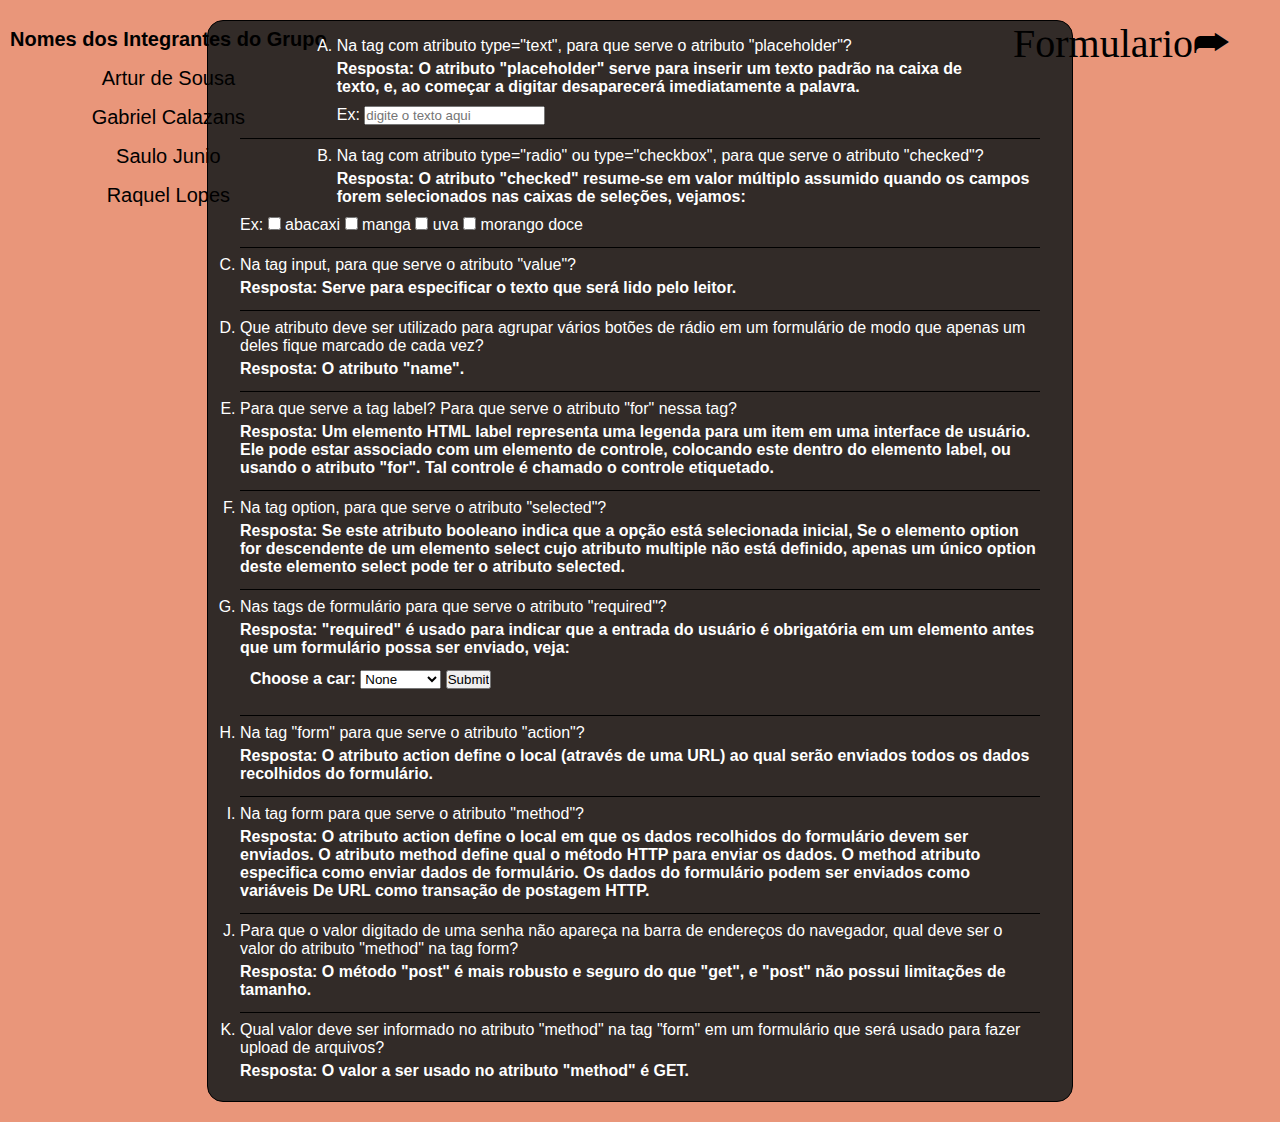
<file: index.html>
<!DOCTYPE html>
<html lang="pt-br">

<head>
    <meta charset="UTF-8">
    <meta http-equiv="X-UA-Compatible" content="IE=edge">
    <meta name="viewport" content="width=device-width, initial-scale=1.0">
    <title>Index</title>
    <link rel="stylesheet" href="style.css">
</head>

<body>
    <a href="formulario.html" class="direita">Formulario&#11179;</a>

    <ul type="none">
        <li><strong>Nomes dos Integrantes do Grupo</strong></li>
        <li>Artur de Sousa</li>
        <li>Gabriel Calazans</li>
        <li>Saulo Junio</li>  
        <li>Raquel Lopes</li>
    </ul>

    <ol type="A">
        <li class="bordaEmbaixo">
            Na tag com atributo type="text", para que serve o atributo "placeholder"?
            <p><strong>Resposta: O atributo "placeholder" serve para inserir um texto padrão na caixa de texto, e, ao
                    começar a digitar desaparecerá imediatamente a palavra.</strong></p>
            <p>Ex: <input type="text" name="minha_primeira_caixa_de_text" placeholder="digite o texto aqui"></p>
        </li>

        <li class="bordaEmbaixo">
            Na tag com atributo type="radio" ou type="checkbox", para que serve o atributo "checked"?
            <p><strong>Resposta: O atributo "checked" resume-se em valor múltiplo assumido quando os campos forem
                    selecionados nas caixas de seleções, vejamos:</strong></p>
            <p>
                Ex:
                <input type="checkbox" name="resposta" value="abacaxi"> abacaxi
                <input type="checkbox" name="resposta" value="manga"> manga
                <input type="checkbox" name="resposta" value="uva"> uva
                <input type="checkbox" name="resposta" value="morangoDoce"> morango doce
            </p>
        </li>

        <li class="bordaEmbaixo">
            Na tag input, para que serve o atributo "value"?
            <p><strong>Resposta: Serve para especificar o texto que será lido pelo leitor.</strong></p>
        </li>

        <li class="bordaEmbaixo">
            Que atributo deve ser utilizado para agrupar vários botões de rádio em um formulário de modo que apenas um
            deles fique marcado de cada vez?
            <p><strong>Resposta: O atributo "name".</strong></p>
        </li>

        <li class="bordaEmbaixo">
            Para que serve a tag label? Para que serve o atributo "for" nessa tag?
            <p><strong>Resposta: Um elemento HTML label representa uma legenda para um item em uma interface de usuário.
                    Ele pode estar associado com um elemento de controle, colocando este dentro do elemento label, ou
                    usando o atributo "for". Tal controle é chamado o controle etiquetado.</strong></p>
        </li>

        <li class="bordaEmbaixo">
            Na tag option, para que serve o atributo "selected"?
            <p><strong>Resposta: Se este atributo booleano indica que a opção está selecionada inicial, Se o elemento
                    option for descendente de um elemento select cujo atributo multiple não está definido, apenas um
                    único option deste elemento select pode ter o atributo selected.</strong></p>
        </li>

        <li class="bordaEmbaixo">
            Nas tags de formulário para que serve o atributo "required"?
            <p><strong>Resposta: "required" é usado para indicar que a entrada do usuário é obrigatória em um elemento antes que um formulário possa ser enviado, veja:</strong>
            <form action="">
                <label for="cars">Choose a car:
                    <select name="cars" id="cars" required>
                        <option value="">None</option>
                        <option value="volvo">Volvo</option>
                        <option value="saab">Saab</option>
                        <option value="mercedes">Mercedes</option>
                        <option value="audi">Audi</option>
                    </select>
                    <input type="submit" value="Submit">
                </label>
            </form></p>
        </li>

        <li class="bordaEmbaixo">
            Na tag "form" para que serve o atributo "action"?
            <p><strong>Resposta: O atributo action define o local (através de uma URL) ao qual serão enviados todos os
                    dados recolhidos do formulário.</strong></p>
        </li>

        <li class="bordaEmbaixo">
            Na tag form para que serve o atributo "method"?
            <p><strong>Resposta: O atributo action define o local em que os dados recolhidos do formulário devem ser enviados. O atributo method define qual o método HTTP para enviar os dados. O method atributo especifica como enviar dados de formulário. Os dados do formulário podem ser enviados como variáveis De URL como transação de postagem HTTP.</strong></p>
        </li>

        <li class="bordaEmbaixo">
            Para que o valor digitado de uma senha não apareça na barra de endereços do navegador, qual deve ser o valor do atributo "method" na tag form? 
            <p><strong>Resposta: O método "post" é mais robusto e seguro do que "get", e "post" não possui limitações de tamanho.</strong></p>
        </li>

        <li>
            Qual valor deve ser informado no atributo "method" na tag "form" em um formulário que será usado para fazer
            upload de arquivos?
            <p><strong>Resposta: O valor a ser usado no atributo "method" é GET.</strong></p>
        </li>
    </ol>

</body>

</html>
</file>
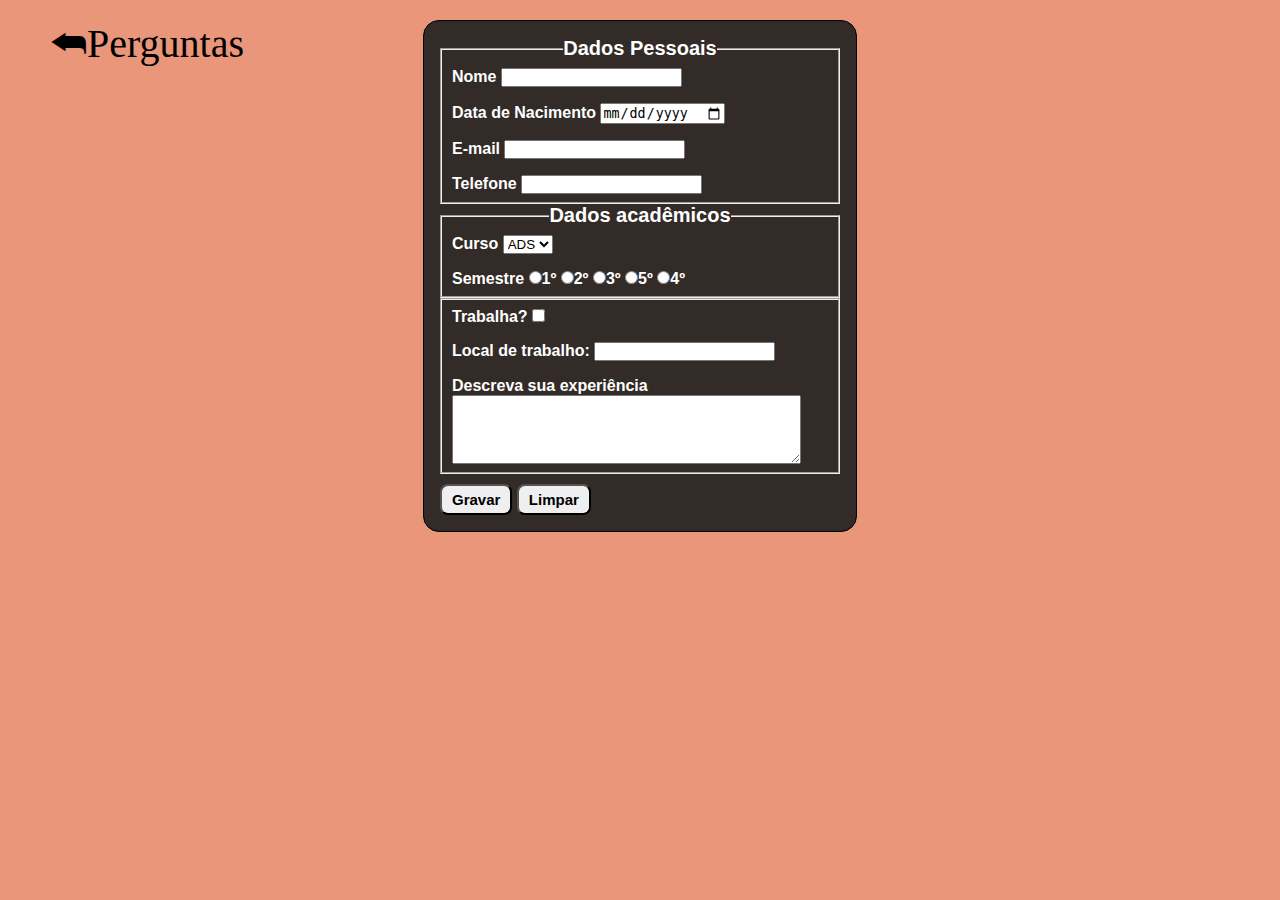
<file: formulario.html>
<!DOCTYPE html>
<html lang="pt-br">

<head>
    <meta charset="UTF-8">
    <meta http-equiv="X-UA-Compatible" content="IE=edge">
    <meta name="viewport" content="width=device-width, initial-scale=1.0">
    <title>Formulario</title>
    <link rel="stylesheet" href="style.css">
</head>

<body>
    <a href="index.html" class="esquerda">&#11178;Perguntas</a>
    <form action="" method="GET" class="formCss">
        <fieldset>
            <legend>Dados Pessoais</legend>

            <label for="Nome">Nome
            <input type="text" class="focus"></label>

            <label for="Data">Data de Nacimento
            <input type="date" nome="data_nascimento" id="data_nascimento" class="focus" required></label>

            <label for="E-mail">E-mail
            <input type="email" class="focus"></label>

            <label for="Telefone">Telefone
            <input type="tel" class="focus"></label>
        </fieldset>

        <fieldset>
            <legend>Dados acadêmicos</legend>
            <label for="id_gco">Curso
                <select class="focus">
                    <option>ADS</option>
                    <option>TSI</option>
                    <option>GTI</option>
                    <option>TBD</option>
                </select>
            </label>

            <label for="semestre">Semestre
                <input type="radio" name="semestre" required class="focus">1º
                <input type="radio" name="semestre" required class="focus">2º
                <input type="radio" name="semestre" required class="focus">3º
                <input type="radio" name="semestre" required class="focus">5º 
                <input type="radio" name="semestre" required class="focus">4º
            </label>
        </fieldset>

        <fieldset>
            <label for="resposta">
                Trabalha? <input type="checkbox" name="resposta" class="focus">
            </label>

            <label for="localTrabalho">Local de trabalho:
                <input type="text" name="localTrabalho" class="focus">
            </label>

            <label for="experiencia">Descreva sua experiência
                <textarea rows="6" style="width:26em" name="experiencia" class="focus"></textarea>
            </label>
        </fieldset>
        <input type="submit" value="Gravar" class="butao">
        <input type="reset" value="Limpar" class="butao">
    </form>

</body>

</html>
</file>
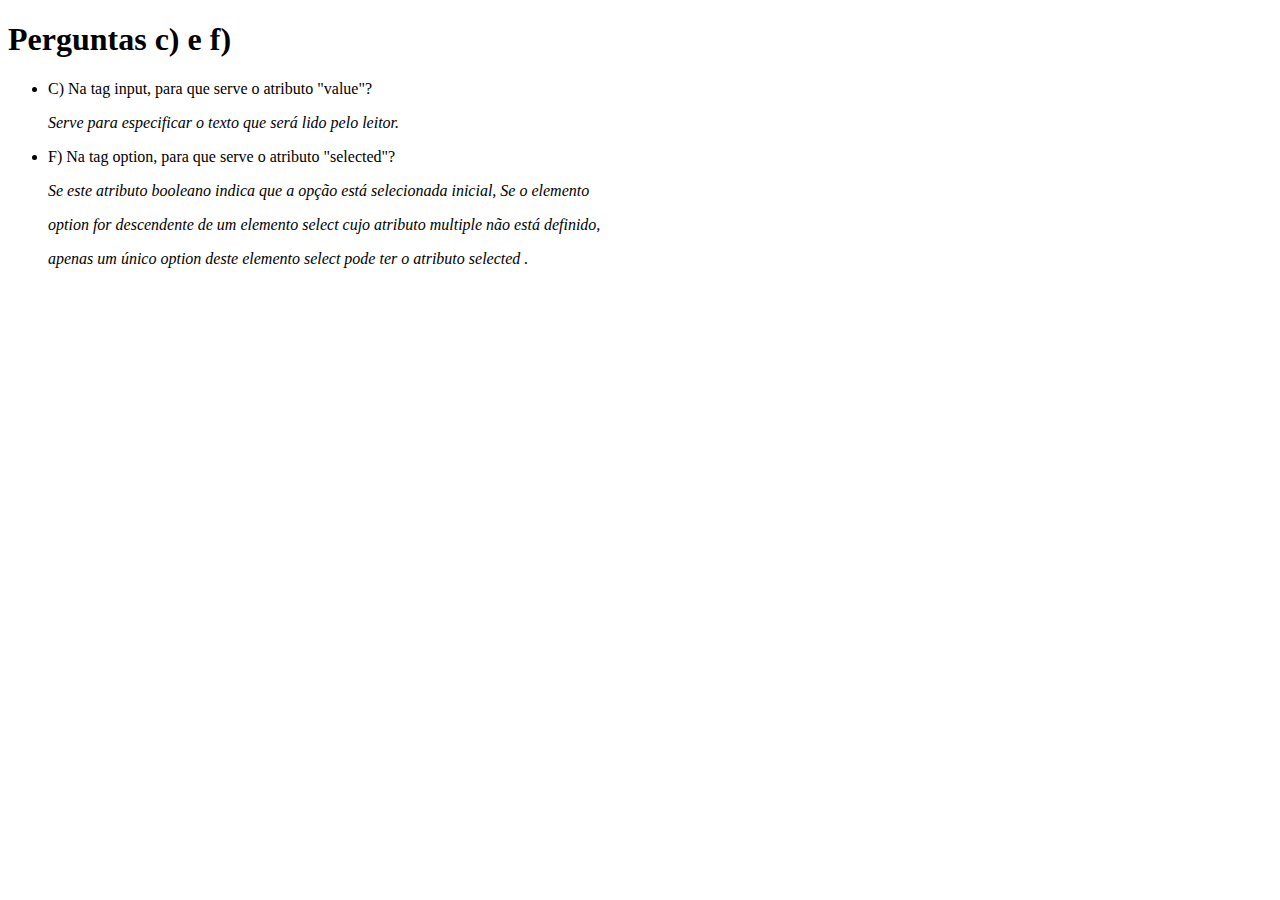
<file: Perguntas C) e  F).html>
<!DOCTYPE html>
<html lang="en">
<head>
    <meta charset="UTF-8">
    <meta http-equiv="X-UA-Compatible" content="IE=edge">
    <meta name="viewport" content="width=device-width, initial-scale=1.0">
    <title>Perguntas C) e F)</title>
</head>
<body>
    <h1>Perguntas c) e  f)</h1>
    <Ul>
        <li>C) Na tag input, para que serve o atributo "value"?</li>
            <p><i>Serve para especificar o texto que será lido pelo leitor.</i></p>
        <li>F) Na tag option, para que serve o atributo "selected"?</li>
            <p><i>Se este atributo booleano indica que a opção está selecionada inicial, Se o elemento </i></p>
            <p><i>option for descendente de um elemento select cujo atributo multiple não está definido,</i></p>
            <p><i> apenas um único option deste elemento select pode ter o atributo selected .</i></p>
    </Ul>
</body>
</html>
</file>
<file: style.css>
* {
    margin: 0;
    padding: 0;
}

.formCss {
    /* Apenas para centralizar o form na página */
    margin: 20px auto;
    width: 400px;
    /* Para ver as bordas do formulário */
    padding: 1em;
    border: 1px solid rgb(0, 0, 0);
    border-radius: 1em;
    font-family: Arial, Helvetica, sans-serif;
    background-color: rgba(32, 32, 32, 0.911);
    color: #fff;
}

.focus:focus {
    /* Dar um pouco de destaque nos elementos ativos */
    border-color: #000;
    background-color: darkcyan;
}

.bordaEmbaixo {
    border-bottom: 1px solid #000;
    border-width: 100%;
}

.butao {
    padding: 5px 10px;
    margin: 10px 0 0 0;
    border-radius: 8px;
    font-weight: 700;
    font-size: 15px;
}

.butao:hover {
    background-color: darkcyan;
    animation-delay: 2s;
    transition: 0.7s;
    color: #fff;
}

.direita {
    text-decoration: none;
    color: #000;
    font-size: 40px;
    float: right;
    padding: 0 50px;
}

.direita:hover {
    color: darkcyan;
    font-size: 41px;
    transition: 0.7s;
}

.esquerda {
    text-decoration: none;
    color: #000;
    font-size: 40px;
    float: left;
    padding: 0 50px;
}

.esquerda:hover {
    color: darkcyan;
    font-size: 41px;
    transition: 0.7s;
}

ol {
    margin: 20px auto;
    width: 800px;
    padding: 8px 32px;
    border: 1px solid rgb(0, 0, 0);
    border-radius: 1em;
    font-family: Arial, Helvetica, sans-serif;
    background-color: rgba(32, 32, 32, 0.911);
    color: #fff;
}

ul {
    float: left; 
    font-size: 20px; 
    text-align: center;
    padding: 0 10px;
    font-family: Arial, Helvetica, sans-serif;
}

li{
    padding: 8px 0; 
}

p {
    padding: 5px 0;
}

label {
    /*Para ter certeza que todas as labels tem o mesmo tamanho e estão propriamente alinhadas */
    display: block;
    text-align: left;
    padding: 8px 10px;
    font-weight: 700;
}

textarea {
    /* Para alinhar corretamente os campos de texto de várias linhas com sua label*/
    vertical-align: top;

    /* Para dar espaço suficiente para digitar algum texto */
    height: 5em;

    /* Para permitir aos usuários redimensionarem qualquer textarea verticalmente. Ele não funciona em todos os browsers */
    resize: vertical;
}

legend {
    text-align: center;
    font-size: 20px;    
    font-weight: 700;
}

body {
    background-color: darksalmon;
}
</file>
